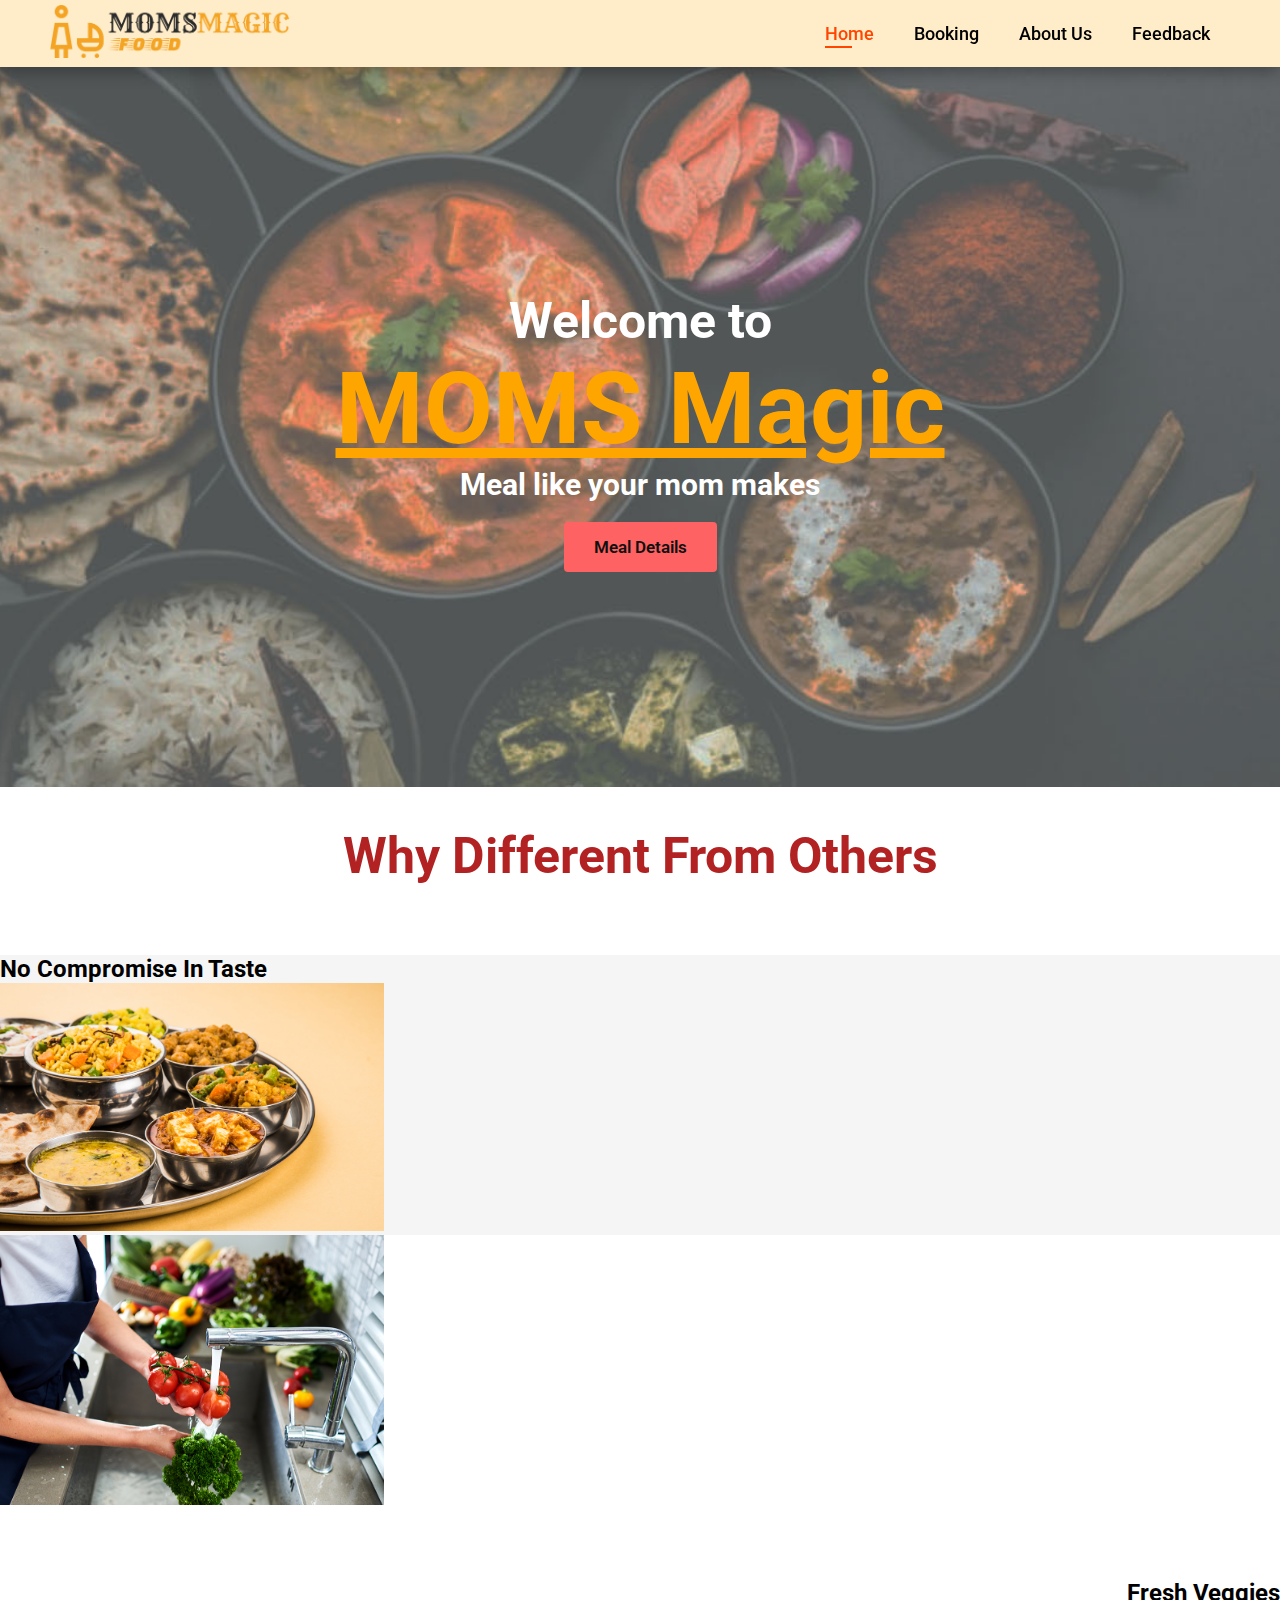
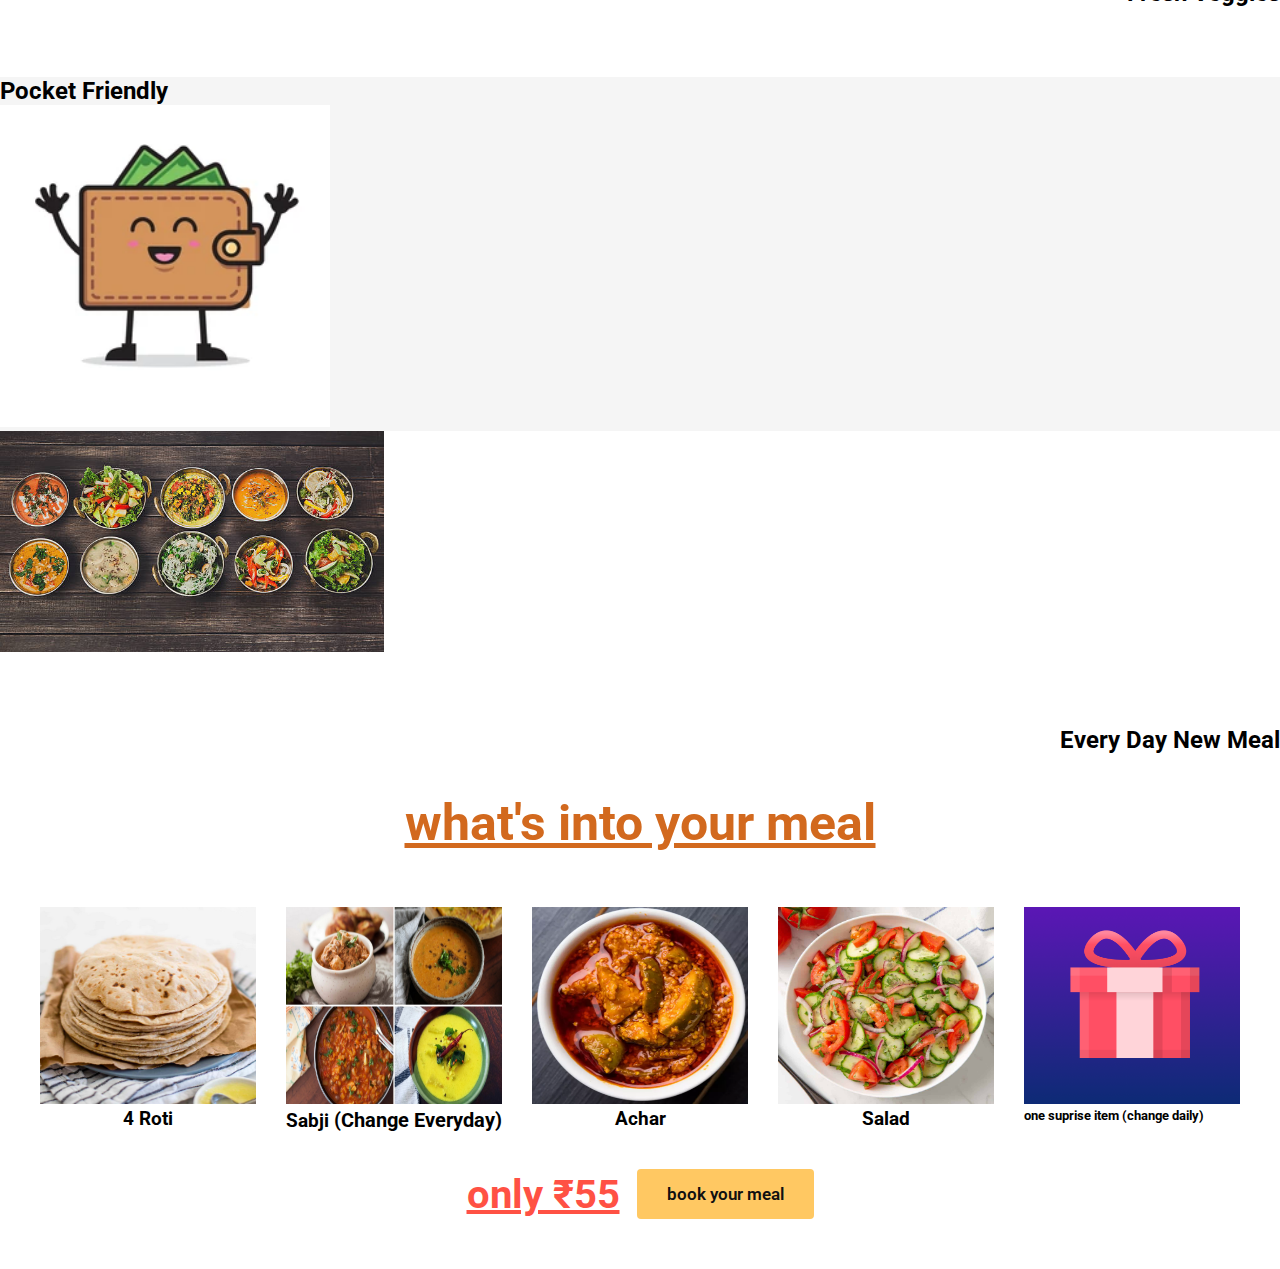
<file: index.html>
<!DOCTYPE html>
<html lang="en">

<head>
    <meta charset="UTF-8">
    <meta http-equiv="X-UA-Compatible" content="IE=edge">
    <meta name="viewport" content="width=device-width, initial-scale=1.0">
    <!-- bootstrap -->
    <link href="https://cdn.jsdelivr.net/npm/bootstrap@5.3.0-alpha3/dist/css/bootstrap.min.css" rel="stylesheet"
        integrity="sha384-KK94CHFLLe+nY2dmCWGMq91rCGa5gtU4mk92HdvYe+M/SXH301p5ILy+dN9+nJOZ" crossorigin="anonymous">
    <!-- stylesheet -->
    <link rel="stylesheet" href="style.css">
    <!-- google fonts -->
    <link rel="preconnect" href="https://fonts.googleapis.com">
    <!-- font asm -->
    <link rel="stylesheet" href="https://cdnjs.cloudflare.com/ajax/libs/font-awesome/6.4.0/css/all.min.css"
        integrity="sha512-iecdLmaskl7CVkqkXNQ/ZH/XLlvWZOJyj7Yy7tcenmpD1ypASozpmT/E0iPtmFIB46ZmdtAc9eNBvH0H/ZpiBw=="
        crossorigin="anonymous" referrerpolicy="no-referrer" />
    <title>MM</title>
</head>

<body>
    <section id="header">
        <a href="index.html"><img src="img/mlogo.png" class="logo" alt=""></a>
        <div>
            <nav>
                <ul id="navbar">
                    <li><a href="index.html">Home</a></li>
                    <li><a href="booking.html">Booking</a></li>
                    <li><a href="about.html">About Us</a></li>
                    <li><a href="feedback.html">Feedback</a></li>
                    <a href="#" id="close"><i class="fa-solid fa-xmark"></i></a>
                </ul>
        </div>
        <div class="mobile">
            <i id="bar" class="fas fa-solid fa-bars"></i>
        </div>
        </nav>
    </section>

    <div class="container-fluid" id="banner">
        <div class="btext">
            <h4>Welcome to </h4>
            <h2>MOMS Magic</h2>
            <h5>Meal like your mom makes</h5>
        </div>
        <div class="home-btn">
            <a href="#meal"><button>meal details</button></a>
        </div>
    </div>

    <div class="container " id="spicalty">
        <div class="sheading">
            <h2>Why different from others</h2>
        </div>

        <div class="row lrow">
            <div class="col-8 ltext">
                <h2>no compromise in taste</h2>
                
            </div>
            <div class="col-4 ">
                <img src="img/thali.png" alt="">
            </div>
        </div>
        <div class="row">
            <div class="col-4 rimg ">
                <img src="img/fruits.png" alt="">
            </div>
            <div class="col-8 rtext">
                <h2>fresh veggies</h2>
                
            </div>
        </div>
        <div class="row lrow">
            <div class="col-8 ltext">
                <h2>pocket friendly</h2>
                
            </div>
            <div class="col-4 ">
                <img src="img/rupes.png" alt="">
            </div>
        </div>
        <div class="row">
            <div class="col-4 rimg">
                <img src="img/meal.jpg" alt="">
            </div>
            <div class="col-8 rtext">
                <h2>every day new meal</h2>
                
            </div>
        </div>
    </div>


    <div class=" container-fluid meal" id="meal">
        <h1>what's into your meal</h1>

        <div class="row">
            <div class="col-2">
                <img src="img/roti.png" alt="">
                <h3>4 Roti</h3>
        </div>
            <div class="col-2"><img src="img/sabji.jpg" alt="">
                <h3>sabji <span>(change everyday)</span></h3>
            </div>
            <div class="col-2"><img src="img/achar.webp" alt="">
                <h3>achar</h3>
            </div>
            <div class="col-2"><img src="img/salad.jpg" alt="">
                <h3>salad</h3>
            </div>
            <div class="col-2"><img src="img/gift.png" alt="">
                <h5>one suprise item (change daily)</h5>
            </div>
        </div>
        <div class="btn">
            <h4>only ₹55</h4>
            <a href="booking.html"><button>book your meal</button></a>
        </div>
    </div>


    


    <script src="script.js"></script>
</body>

</html>
</file>
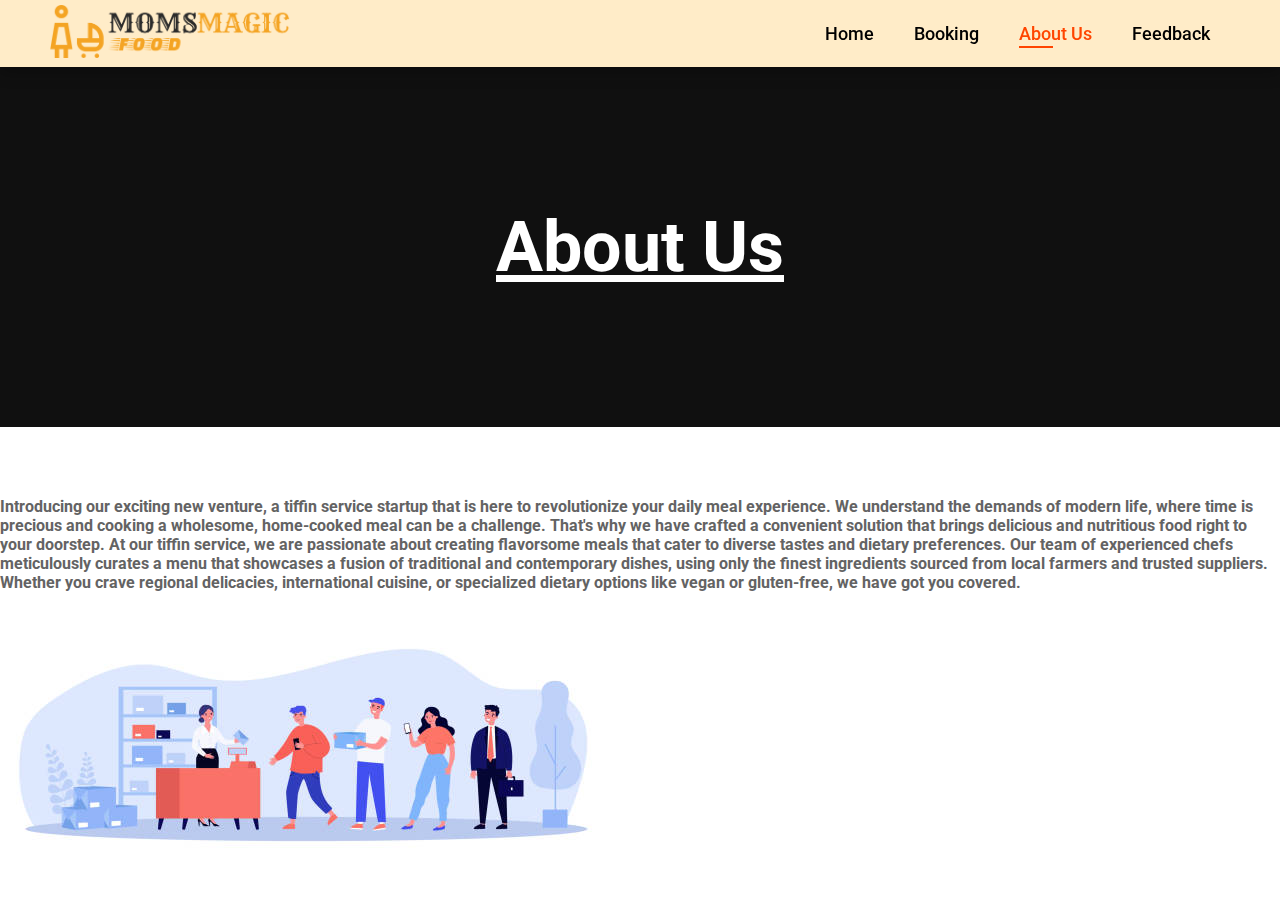
<file: about.html>
<!DOCTYPE html>
<html lang="en">

<head>
    <meta charset="UTF-8">
    <meta http-equiv="X-UA-Compatible" content="IE=edge">
    <meta name="viewport" content="width=device-width, initial-scale=1.0">
    <!-- bootstrap -->
    <link href="https://cdn.jsdelivr.net/npm/bootstrap@5.3.0-alpha3/dist/css/bootstrap.min.css" rel="stylesheet"
        integrity="sha384-KK94CHFLLe+nY2dmCWGMq91rCGa5gtU4mk92HdvYe+M/SXH301p5ILy+dN9+nJOZ" crossorigin="anonymous">
    <!-- stylesheet -->
    <link rel="stylesheet" href="style.css">
    <!-- google fonts -->
    <link rel="preconnect" href="https://fonts.googleapis.com">
    <!-- font asm -->
    <link rel="stylesheet" href="https://cdnjs.cloudflare.com/ajax/libs/font-awesome/6.4.0/css/all.min.css"
        integrity="sha512-iecdLmaskl7CVkqkXNQ/ZH/XLlvWZOJyj7Yy7tcenmpD1ypASozpmT/E0iPtmFIB46ZmdtAc9eNBvH0H/ZpiBw=="
        crossorigin="anonymous" referrerpolicy="no-referrer" />
    <title>MM</title>
</head>

<body>
    <section id="header">
        <a href="index.html"><img src="img/mlogo.png" class="logo" alt=""></a>
        <div>
            <nav>
                <ul id="navbar">
                    <li><a href="index.html">Home</a></li>
                    <li><a href="booking.html">Booking</a></li>
                    <li><a href="about.html">About Us</a></li>
                    <li><a href="feedback.html">Feedback</a></li>
                    <a href="#" id="close"><i class="fa-solid fa-xmark"></i></a>
                </ul>
        </div>
        <div class="mobile">
            <i id="bar" class="fas fa-solid fa-bars"></i>
        </div>
        </nav>
    </section>

    <div class="container-fluid " id="about">
        <h1>about us</h1>
    </div>
    <div class="container">
        <div class="row abinfo">
            <div class="col-6 abtext">
                <h5>Introducing our exciting new venture, a tiffin service startup that is here to revolutionize your
                    daily meal experience. We understand the demands of modern life, where time is precious and cooking
                    a wholesome, home-cooked meal can be a challenge. That's why we have crafted a convenient solution
                    that brings delicious and nutritious food right to your doorstep.

                    At our tiffin service, we are passionate about creating flavorsome meals that cater to diverse
                    tastes and dietary preferences. Our team of experienced chefs meticulously curates a menu that
                    showcases a fusion of traditional and contemporary dishes, using only the finest ingredients sourced
                    from local farmers and trusted suppliers. Whether you crave regional delicacies, international
                    cuisine, or specialized dietary options like vegan or gluten-free, we have got you covered.</h5>
            </div>
            <div class="col-6">
                <img src="img/about.jpg" alt="">
            </div>
        </div>
    </div>
    <script src="script.js"></script>
</body>

</html>
</file>
<file: style.css>
@import url('https://fonts.googleapis.com/css2?family=Jost:wght@200;400;500;600;700&family=Montagu+Slab:opsz,wght@16..144,200&family=Poppins:wght@300;400&family=Roboto:wght@300;400;500;700;900&display=swap');

* {
  margin: 0;
  padding: 0;
  box-sizing: border-box;
  font-family: 'Poppins', sans-serif;
  font-family: 'Roboto', sans-serif;

}
html {
    scroll-behavior: smooth;
  }
  .mobile{
    display: none;
    align-items: center;
  }
  #close{
    display: none;
  }
  #header{
    display: flex;
    align-items: center;
    justify-content: space-between;
    padding: 5px 50px;
    background-color: rgb(255, 236, 200);
    box-shadow: 0 5px 15px rgba(0, 0, 0, .3);
    z-index: 999;
    position: sticky;
    top: 0;
    left: 0;
  }
  .logo{
    width: 240px;
  }
  #navbar{
    display: flex;
    align-items: center;
    margin-bottom: 0rem;
    justify-content: center;
  }
  #navbar li{
    list-style: none;
    padding: 0 20px;
    position: relative;
  }
  #navbar li a{
    text-decoration: none;
    color: rgb(0, 0, 0);
    font-size: 18px;
    font-weight: 500;
    transition: 0.3s ease;
  }
  #navbar li a:hover,
  #navbar li a.active{
    color: orangered;
  }
  #navbar li a.active::after,
  #navbar li a:hover::after{
    content: '';
    width: 30%;
    height: 2px;
    background: orangered;
    position: absolute;
    bottom: -4px;
    left: 20px;
  }
#banner{
    background-image: url(img/banner1.jpg);
    width: 100%;
    height: 80vh;
    background-repeat: no-repeat;
    background-size:cover;
    background-position: 55%;
}
.btext{
    color: white;
    /* display: flex; */
    /* justify-content: center; */
    padding-top: 25vh;
    text-align: center;
}
.btext h4{
    font-size: 50px;
}
.btext h2{
    font-size: 100px;
    color: orange;
    text-decoration: underline;
}
.btext h5{
    font-size: 30px;
}
.home-btn{
  display: flex;
  justify-content: center;
  margin-top: 20px;
}
.home-btn button{
  font-size: 17px;
  font-weight: 600;
  padding: 15px 30px;
  color: #101010;
  background-color: #ff6262;
  border-radius: 4px;
  cursor: pointer;
  border: none;
  outline: none;
  transition: 0.2s;
  text-transform: capitalize;
}
.home-btn button:hover{
color: chocolate;
background-color: #101010;
}
.sheading{
    text-transform: capitalize;
    color: firebrick;
    text-align: center;
    margin: 40px;
}
.sheading h2{
    font-size: 50px; 
}
#spicalty{
  text-transform: capitalize;
}
#spicalty img{
    max-width: 30vw;
}
.lrow{
    background-color: rgb(245, 245, 245);
}
.ltext{
    margin-top: 70px;
}
.rtext{
    margin-top: 70px;
    text-align: right;
}

/* meal------ */
.meal h1{
  padding: 40px 0px;
  text-align: center;
  text-decoration: underline;
  font-size: 50px;
  color: chocolate;
}
.meal .row{
  display: flex;
  justify-content: center;
}
.meal .row .col-2{
  margin: 15px;
  max-width: 216px;
  max-height: 197px;

}
.meal img{
  width: 100%;
  height: 100%;
}
.meal .row h3{
  text-align: center;
  text-decoration:wavy;
  text-transform: capitalize;
}
.meal .row h3 span{
  font-size: 20px;
}
.btn{
    display: flex;
    justify-content: center;
    margin: 50px 0px;
}
.btn h4{
  display: flex;
  text-decoration: underline;
  align-items: center;
  margin-right: 17px;
  font-size: 40px;
  color: rgb(255, 81, 68);
}
.btn button{
        font-size: 17px;
        font-weight: 600;
        padding: 15px 30px;
        color: #101010;
        background-color: #ffc862;
        border-radius: 4px;
        cursor: pointer;
        border: none;
        outline: none;
        transition: 0.2s;
      }
.btn button:hover{
    color: chocolate;
    background-color: #101010;
}
/* booking -------------*/

.book{
    background-color: #000000;
    text-transform: capitalize;
    /* padding: 70px; */
}
.book h2{
    text-align: center;
    color: #e69a0b;
    font-size: 60px;
    text-decoration: underline;
    padding: 50px 0px;
}
.form{
   background-color: rgb(143, 143, 143);
   height: 100vh;
}
.botext{
    color: rgb(0, 0, 0);
    padding-top: 30px;
    padding-left: 80px;
}
.botext h3{
    color: #000000;
    font-size: 43px;
}
.book-btn{
    display: flex;
    justify-content: center;
}
.book-btn .col-4{
  display: flex;
  justify-content: center;
}
.book-btn .dbtn button{
  color: chocolate;
  background-color: #cac4a4;
}
.book-btn .dbtn button:hover{
  color: chocolate;
  background-color: #101010;
}
.book-btn button{
  font-size: 17px;
  font-weight: 600;
  padding: 15px 30px;
  color: #101010;
  background-color: #ffc862;
  border-radius: 4px;
  text-transform: capitalize;
  cursor: pointer;
  border: none;
  outline: none;
  margin: 50px 0px;
  transition: 0.2s;
}
.book-btn button:hover{
  color: chocolate;
  background-color: #101010;
}
.overlay{
  width: 100%;
  position: fixed;
  top: 0%;
  background-color: rgb(0, 0, 0, 0.5);
  height: 100vh;
  z-index: -1;
  opacity: 0;
  transition: 1s;
}
.showoverlay{
  opacity: 1;
  z-index: 1;
}
.form-con{
 position: absolute;
 top:-60%;
 padding-bottom: 100px;
 transform: translate(5%,-27%);
 transition: 2s;
 z-index: 9;
}
.showform{
  top: 50%;
}
.form-con span  i{
  font-size: 25px;
  margin: 9px 0px 0px 11px;
  cursor: pointer;
}
.boinfo{
  padding-left: 10px;
}
.boinfo li{
  font-size: 20px;
}
.boform form{
    border-radius: 12px;
    background-color: #e69a0b;
    height: 470px;
    max-width: 59vw;
    margin-bottom: 20px;
    box-shadow: 0px 0px 10px 3px #ccc;
}
.boform form .dnt{
  width: 200px;
}
.boform form div{
    margin: 20px;
}
.boform form .fbtn{
    display: flex;
    justify-content: center;
}
.boform form .fbtn button{
        font-size: 14px;
        font-weight: 600;
        padding: 15px 30px;
        color: chocolate;
        background-color: #101010;
        border-radius: 4px;
        cursor: pointer;
        border: none;
        outline: none;
        transition: 0.2s;
}
.boform form .fbtn button:hover{
    color: rgb(0, 0, 0);
    background-color: #c0c0c0;
}
/* about--------- */
#about{
    height: 40vh;
    text-align: center;
    background-color: #101010;
    display: flex;
    color: white;
    align-items: center;
    justify-content: center;
}
#about h1{
    text-decoration: underline;
    text-transform: capitalize;
    font-size: 70px;
}
.abtext h5{
    font-size: 16px;
    padding-top: 70px;
    color: rgb(99, 99, 99);
}
/* contact us------------ */

.contact_us_green {
  font-family: Nunito, sans-serif;
}

.contact_us_green .responsive-container-block {
  min-height: 75px;
  height: fit-content;
  width: 100%;
  display: flex;
  flex-wrap: wrap;
  justify-content: flex-start;
  margin-top: 0px;
  margin-right: auto;
  margin-bottom: 60px;
  margin-left: auto;
}

.contact_us_green input:focus {
  outline-color: initial;
  outline-style: none;
  outline-width: initial;
}

.contact_us_green textarea:focus {
  outline-color: initial;
  outline-style: none;
  outline-width: initial;
}

.contact_us_green .text-blk {
  margin-top: 0px;
  margin-right: 0px;
  margin-bottom: 0px;
  margin-left: 0px;
  line-height: 25px;
}

.contact_us_green .responsive-cell-block {
  min-height: 75px;
}

.contact_us_green .responsive-container-block.container {
  max-width: 1320px;
  margin-top: 60px;
  margin-right: auto;
  margin-bottom: 60px;
  margin-left: auto;
}

.contact_us_green .responsive-container-block.big-container {
  padding-top: 0px;
  padding-right: 50px;
  padding-bottom: 0px;
  padding-left: 50px;
}

.contact_us_green .text-blk.contactus-head {
  font-size: 40px;
  line-height: 50px;
  font-weight: 700;
  margin-top: 0px;
  margin-right: 0px;
  margin-bottom: 10px;
  margin-left: 0px;
}

.contact_us_green .text-blk.contactus-subhead {
  max-width: 385px;
  color: #939393;
  font-size: 18px;
  margin-top: 0px;
  margin-right: 0px;
  margin-bottom: 50px;
  margin-left: 0px;
}

.contact_us_green .contact-svg {
  padding-top: 0px;
  padding-right: 25px;
  padding-bottom: 0px;
  padding-left: 0px;
  width: 65px;
  height: 40px;
}

.contact_us_green .social-media-links {
  margin-top: 80px;
  margin-right: auto;
  margin-bottom: 0px;
  margin-left: auto;
  width: 250px;
  display: flex;
  justify-content: space-evenly;
}

.contact_us_green .social-svg {
  width: 35px;
  height: 35px;
}

.contact_us_green .text-box {
  display: flex;
  margin-top: 0px;
  margin-right: 0px;
  margin-bottom: 50px;
  margin-left: 0px;
}

.contact_us_green .contact-text {
  color: #939393;
}

.contact_us_green .input {
  height: 50px;
  width: 90%;
  border-top-width: 2.5px;
  border-right-width: 2.5px;
  border-bottom-width: 2.5px;
  border-left-width: 2.5px;
  border-top-style: solid;
  border-right-style: solid;
  border-bottom-style: solid;
  border-left-style: solid;
  border-top-color: #a2a2a2;
  border-right-color: #a2a2a2;
  border-bottom-color: #a2a2a2;
  border-left-color: #a2a2a2;
  border-image-source: initial;
  border-image-slice: initial;
  border-image-width: initial;
  border-image-outset: initial;
  border-image-repeat: initial;
  border-top-left-radius: 5px;
  border-top-right-radius: 5px;
  border-bottom-right-radius: 5px;
  border-bottom-left-radius: 5px;
  font-size: 16px;
  padding-top: 5px;
  padding-right: 15px;
  padding-bottom: 5px;
  padding-left: 15px;
}

.contact_us_green .textinput {
  height: 200px;
  width: 95%;
  border-top-width: 2px;
  border-right-width: 2px;
  border-bottom-width: 2px;
  border-left-width: 2px;
  border-top-style: solid;
  border-right-style: solid;
  border-bottom-style: solid;
  border-left-style: solid;
  border-top-color: #a2a2a2;
  border-right-color: #a2a2a2;
  border-bottom-color: #a2a2a2;
  border-left-color: #a2a2a2;
  border-image-source: initial;
  border-image-slice: initial;
  border-image-width: initial;
  border-image-outset: initial;
  border-image-repeat: initial;
  border-top-left-radius: 5px;
  border-top-right-radius: 5px;
  border-bottom-right-radius: 5px;
  border-bottom-left-radius: 5px;
  font-size: 16px;
  padding-top: 20px;
  padding-right: 30px;
  padding-bottom: 20px;
  padding-left: 20px;
}

.contact_us_green .submit-btn {
  min-width: 290px;
  height: 60px;
  background-color: #1c3b28;
  font-size: 18px;
  font-weight: 700;
  color: white;
  border-top-width: 2px;
  border-right-width: 2px;
  border-bottom-width: 2px;
  border-left-width: 2px;
  border-top-style: none;
  border-right-style: none;
  border-bottom-style: none;
  border-left-style: none;
  border-top-color: #767676;
  border-right-color: #767676;
  border-bottom-color: #767676;
  border-left-color: #767676;
  border-image-source: initial;
  border-image-slice: initial;
  border-image-width: initial;
  border-image-outset: initial;
  border-image-repeat: initial;
  border-top-left-radius: 5px;
  border-top-right-radius: 5px;
  border-bottom-right-radius: 5px;
  border-bottom-left-radius: 5px;
  margin-top: 0px;
  margin-right: auto;
  margin-bottom: 0px;
  margin-left: auto;
  cursor: pointer;
}

.contact_us_green .btn-wrapper {
  display: flex;
  justify-content: center;
}

.contact_us_green .text-blk.input-title {
  font-size: 18px;
  font-weight: 600;
  line-height: 28px;
  margin-top: 0px;
  margin-right: 0px;
  margin-bottom: 15px;
  margin-left: 0px;
}

.contact_us_green .responsive-cell-block.wk-ipadp-6.wk-tab-12.wk-mobile-12.wk-desk-6 {
  margin-top: 0px;
  margin-right: 0px;
  margin-bottom: 30px;
  margin-left: 0px;
}

.contact_us_green .responsive-cell-block.wk-tab-12.wk-mobile-12.wk-desk-5.wk-ipadp-10 {
  padding-top: 0px;
  padding-right: 0px;
  padding-bottom: 0px;
  padding-left: 60px;
  display: flex;
  flex-direction: column;
  align-items: center;
}

.contact_us_green .head-text-box {
  display: none;
}

.contact_us_green .line {
  border-right-width: 1.8px;
  border-right-style: solid;
  border-right-color: #a2a2a2;
}

.contact_us_green .responsive-cell-block.wk-tab-12.wk-mobile-12.wk-desk-7.wk-ipadp-10.line {
  padding-top: 0px;
  padding-right: 20px;
  padding-bottom: 0px;
  padding-left: 0px;
}

@media (max-width: 1024px) {
  .contact_us_green .responsive-container-block.container {
    justify-content: center;
  }

  .contact_us_green .text-blk.contactus-subhead {
    max-width: 90%;
  }

  .contact_us_green .head-text-box {
    display: block;
  }

  .contact_us_green .responsive-cell-block.wk-tab-12.wk-mobile-12.wk-desk-7.wk-ipadp-10.line {
    padding-top: 0px;
    padding-right: 20px;
    padding-bottom: 60px;
    padding-left: 0px;
  }

  .contact_us_green .line {
    border-right-width: initial;
    border-right-style: none;
    border-right-color: initial;
    border-bottom-width: 1.8px;
    border-bottom-style: solid;
    border-bottom-color: #a2a2a2;
  }

  .contact_us_green .responsive-cell-block.wk-tab-12.wk-mobile-12.wk-desk-5.wk-ipadp-10 {
    margin-top: 60px;
    margin-right: 0px;
    margin-bottom: 0px;
    margin-left: 0px;
  }

  .contact_us_green .workik-contact-bigbox {
    display: flex;
  }

  .contact_us_green .responsive-cell-block.wk-tab-12.wk-mobile-12.wk-desk-5.wk-ipadp-10 {
    padding-top: 0px;
    padding-right: 0px;
    padding-bottom: 0px;
    padding-left: 0px;
  }
}

@media (max-width: 768px) {
  .contact_us_green .text-content {
    display: none;
  }

  .contact_us_green .input {
    width: 100%;
  }

  .contact_us_green .textinput {
    width: 100%;
  }

  .contact_us_green .text-blk.contactus-head {
    font-size: 30px;
  }
}

@media (max-width: 500px) {
  .contact_us_green .responsive-container-block.big-container {
    padding-top: 0px;
    padding-right: 20px;
    padding-bottom: 0px;
    padding-left: 20px;
  }

  .contact_us_green .workik-contact-bigbox {
    display: block;
  }

  .contact_us_green .text-blk.input-title {
    font-size: 16px;
  }

  .contact_us_green .text-blk.contactus-head {
    font-size: 26px;
  }

  .contact_us_green .text-blk.contactus-subhead {
    font-size: 16px;
    line-height: 23px;
  }

  .contact_us_green .input {
    height: 45px;
  }

  .contact_us_green .responsive-cell-block.wk-ipadp-6.wk-tab-12.wk-mobile-12.wk-desk-6 {
    margin: 0 0 25px 0;
  }
}




/* responsive css-------------- */



@media(max-width: 500px){
  #navbar{
    display: flex;
    flex-direction: column;
    align-items: flex-start;
    justify-content: flex-start;
    position: fixed;
    top: 0;
    right: -300px;
    height: 100vh;
    width: 300px;
    background-color: rgb(255, 236, 200);
    box-shadow: 0 40px 60px rgba(0, 0, 0, 0.1);
    padding: 80px 0 0 10px;
    transition: 0.3s;
   }
   #header{
    padding: 10px 10px;
   }
   .logo{
    width: 200px;
   }
   #navbar li{
    margin-bottom: 25px;
   }
   #navbar.active{
    right: 0;
  }
   .mobile{
    display: flex;
    align-items: center;
  }
  .mobile i{
    font-size: 24px;
    color: #000000;
    padding-right: 20px;
  }
  #close{
    position: absolute;
    left: 30px;
    top: 30px;
    color: #000000;
    font-size: 24px;
    display: initial;
  }
#banner{
  height: 65vh;
}
.btext h4{
  font-size: 30px;
}
.btext{
  padding-top: 10vh;
}
.ltext{
  width: 49vw;
  height: 25vh;  
  margin-top: 10px;
  display: flex;
  align-items: center;
}
.ltext h2{
  font-size: 30px;
}
.ltext p{
  font-size: 10px;
}
.rtext{
  width: 39vw;
  height: 25vh;  
  margin-top: 10px;
  margin-left: 31px; 
  display: flex;
  align-items: center;
}
.rimg{
  width: 47vw;
}
.rtext h2{
  font-size: 30px;
}
.rtext p{
  font-size: 10px;
}
.sheading .col-4{
  width: 50vw;
} 
#spicalty img{
    padding: 20px;
    height: 23vh;
    max-width: 51vw
}
/* meal--------------- */
.meal .row .col-2{
  margin: 0px;
  max-width: 218px;
  max-height: 197px;
  width: 50vw;
  padding: 29px;  
} 
/* booking --------- */

.bokhead{
  height: 28vh;
}
.book-btn{
  display: block;
}
.book-btn .col-4{
  padding-left: 190px;
}
.book-btn button{
  margin: 20px 0px;
}
.form{
  display:block;
  height: 100vh;
}
.form .botext{
  display: initial;
  position: absolute;
  padding-top: 540px;
  width: 100vw;
  padding-left: 30px;
}
.form .botext h3{
  font-size: 40px;
}
.form .boform{
  width: 101vw;
  padding: 10px;
  position: absolute;
}
.form .boform form{
    height: 400px;
    max-width: 99vw;
}
.form-con{
  transform: translate(1%,-76%);
}
.form-con span  i{
  font-size: 20px;
  margin: 9px 0px 0px 11px;
}
/* about us-------------- */
#about{
  height: 24vh;
}
.abinfo{
  display: block;
}
.abinfo .abtext{
  width: 100%;
  display: initial;
  position: absolute;
  padding-top: 99px;
}
.abinfo .col-6 img{
  width: 90vw;
}
}
/* contact -------------- */
@import url('https://fonts.googleapis.com/css2?family=Nunito:wght@200;300;400;600;700;800&amp;display=swap');

*,
*:before,
*:after {
  -moz-box-sizing: border-box;
  -webkit-box-sizing: border-box;
  box-sizing: border-box;
}

body {
  margin: 0;
}

.wk-desk-1 {
  width: 8.333333%;
}

.wk-desk-2 {
  width: 16.666667%;
}

.wk-desk-3 {
  width: 25%;
}

.wk-desk-4 {
  width: 33.333333%;
}

.wk-desk-5 {
  width: 41.666667%;
}

.wk-desk-6 {
  width: 50%;
}

.wk-desk-7 {
  width: 58.333333%;
}

.wk-desk-8 {
  width: 66.666667%;
}

.wk-desk-9 {
  width: 75%;
}

.wk-desk-10 {
  width: 83.333333%;
}

.wk-desk-11 {
  width: 91.666667%;
}

.wk-desk-12 {
  width: 100%;
}

@media (max-width: 1024px) {
  .wk-ipadp-1 {
    width: 8.333333%;
  }

  .wk-ipadp-2 {
    width: 16.666667%;
  }

  .wk-ipadp-3 {
    width: 25%;
  }

  .wk-ipadp-4 {
    width: 33.333333%;
  }

  .wk-ipadp-5 {
    width: 41.666667%;
  }

  .wk-ipadp-6 {
    width: 50%;
  }

  .wk-ipadp-7 {
    width: 58.333333%;
  }

  .wk-ipadp-8 {
    width: 66.666667%;
  }

  .wk-ipadp-9 {
    width: 75%;
  }

  .wk-ipadp-10 {
    width: 83.333333%;
  }

  .wk-ipadp-11 {
    width: 91.666667%;
  }

  .wk-ipadp-12 {
    width: 100%;
  }
}

@media (max-width: 768px) {
  .wk-tab-1 {
    width: 8.333333%;
  }

  .wk-tab-2 {
    width: 16.666667%;
  }

  .wk-tab-3 {
    width: 25%;
  }

  .wk-tab-4 {
    width: 33.333333%;
  }

  .wk-tab-5 {
    width: 41.666667%;
  }

  .wk-tab-6 {
    width: 50%;
  }

  .wk-tab-7 {
    width: 58.333333%;
  }

  .wk-tab-8 {
    width: 66.666667%;
  }

  .wk-tab-9 {
    width: 75%;
  }

  .wk-tab-10 {
    width: 83.333333%;
  }

  .wk-tab-11 {
    width: 91.666667%;
  }

  .wk-tab-12 {
    width: 100%;
  }
}

@media (max-width: 500px) {
  .wk-mobile-1 {
    width: 8.333333%;
  }

  .wk-mobile-2 {
    width: 16.666667%;
  }

  .wk-mobile-3 {
    width: 25%;
  }

  .wk-mobile-4 {
    width: 33.333333%;
  }

  .wk-mobile-5 {
    width: 41.666667%;
  }

  .wk-mobile-6 {
    width: 50%;
  }

  .wk-mobile-7 {
    width: 58.333333%;
  }

  .wk-mobile-8 {
    width: 66.666667%;
  }

  .wk-mobile-9 {
    width: 75%;
  }

  .wk-mobile-10 {
    width: 83.333333%;
  }

  .wk-mobile-11 {
    width: 91.666667%;
  }

  .wk-mobile-12 {
    width: 100%;
  }
}
</file>
